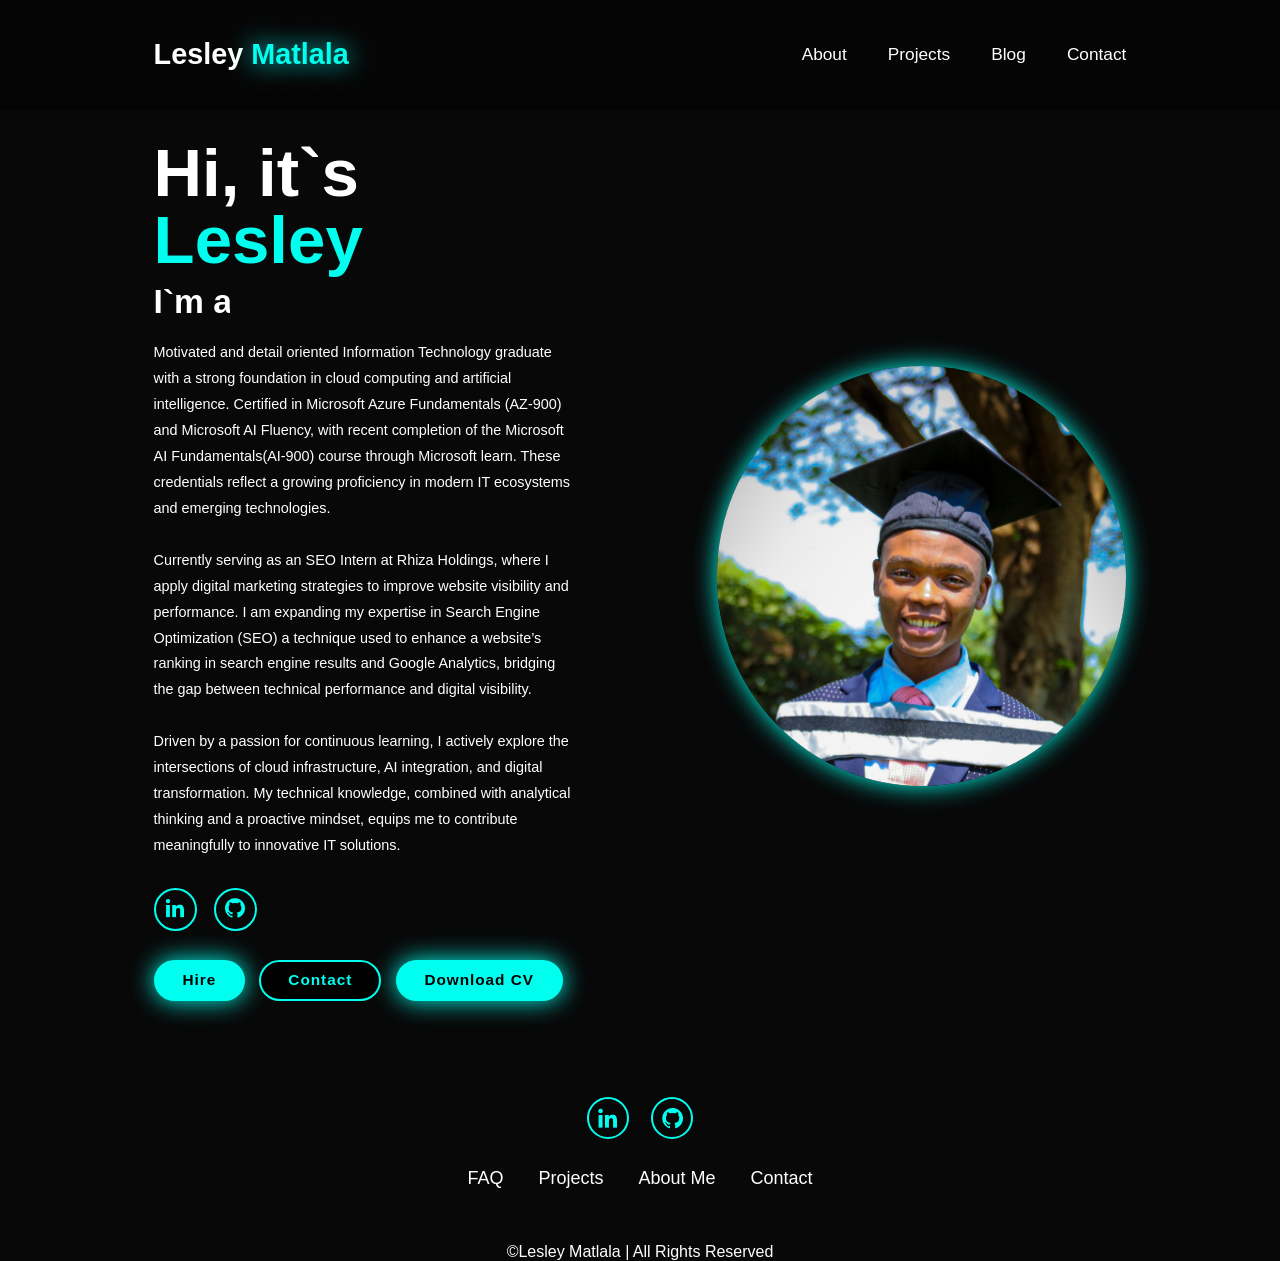
<file: index.html>
<!DOCTYPE html>
<html lang="en">
  <head>
    <meta charset="UTF-8" />
    <meta name="viewport" content="width=device-width, initial-scale=1.0" />
    <title>Lesley website portfolio</title>
    <link rel="stylesheet" href="style.css" />
    <link
      href="https://unpkg.com/boxicons@2.1.4/css/boxicons.min.css"
      rel="stylesheet"
    />
  </head>
  <body>
    <header class="header">
      <a href="#home" class="logo">Lesley <span>Matlala</span></a>

      <i class="bx bx-manu" id="manu-icon">manu</i>
      <div class="toggleManu" onclick="toggleManu();"></div>

      <nav class="navbar">
        <!-- <a href="index.html" class="active">Home</a> -->

        <a href="about.html">About</a>
        <a href="Projects.html">Projects</a>
        <a href="blog.html">Blog</a>
        <a href="contacts.html">Contact</a>
      </nav>
    </header>

    <section class="home" id="home">
      <div class="home-content">
        <h1>Hi, it`s <span>Lesley</span></h1>
        <h3 class="text-animation">I`m a<span></span></h3>
        <p>
          Motivated and detail oriented Information Technology graduate with a
          strong foundation in cloud computing and artificial intelligence.
          Certified in Microsoft Azure Fundamentals (AZ-900) and Microsoft AI
          Fluency, with recent completion of the Microsoft AI
          Fundamentals(AI-900) course through Microsoft learn. These credentials
          reflect a growing proficiency in modern IT ecosystems and emerging
          technologies. <br />
          <br />
          Currently serving as an SEO Intern at Rhiza Holdings, where I apply
          digital marketing strategies to improve website visibility and
          performance. I am expanding my expertise in Search Engine Optimization
          (SEO) a technique used to enhance a website’s ranking in search engine
          results and Google Analytics, bridging the gap between technical
          performance and digital visibility. <br />
          <br />
          Driven by a passion for continuous learning, I actively explore the
          intersections of cloud infrastructure, AI integration, and digital
          transformation. My technical knowledge, combined with analytical
          thinking and a proactive mindset, equips me to contribute meaningfully
          to innovative IT solutions.
        </p>
       
        <div class="social-icons">
          <a href="https://www.linkedin.com/in/lesley-matlala-784a4320b" class="" target="_blank"><i class="bx bxl-linkedin"></i></a>
          <a href="#" class="" target="_blank"><i class="bx bxl-github"></i></a>
        </div>
        <div class="btn-group">
          <a href="#" class="btn"> Hire</a>
          <a href="#contact" class="btn">Contact</a>
           <a href="Lesley Matlala resume.pdf" class="btn" download>Download CV</a>
        </div>
      </div>
      <div class="home-img">
        <img src="Lesley image.jpg" alt="An image of Lesley" />
      </div>
    </section>


    <footer class="footer">
      <div class="social">
        <a href="#" class=""><i class="bx bxl-linkedin"></i></a>
        <a href="#" class=""><i class="bx bxl-github"></i></a>
      </div>
      <ul class="list">
        <li>
          <a href="#">FAQ</a>
        </li>
        <li>
          <a href="#">Projects</a>
        </li>
        <li>
          <a href="#">About Me</a>
        </li>
        <li>
          <a href="#">Contact</a>
        </li>
      </ul>
      <p class="copyright">&copy;Lesley Matlala | All Rights Reserved</p>
    </footer>

    <script src="script.js"></script>
  </body>
</html>
</file>
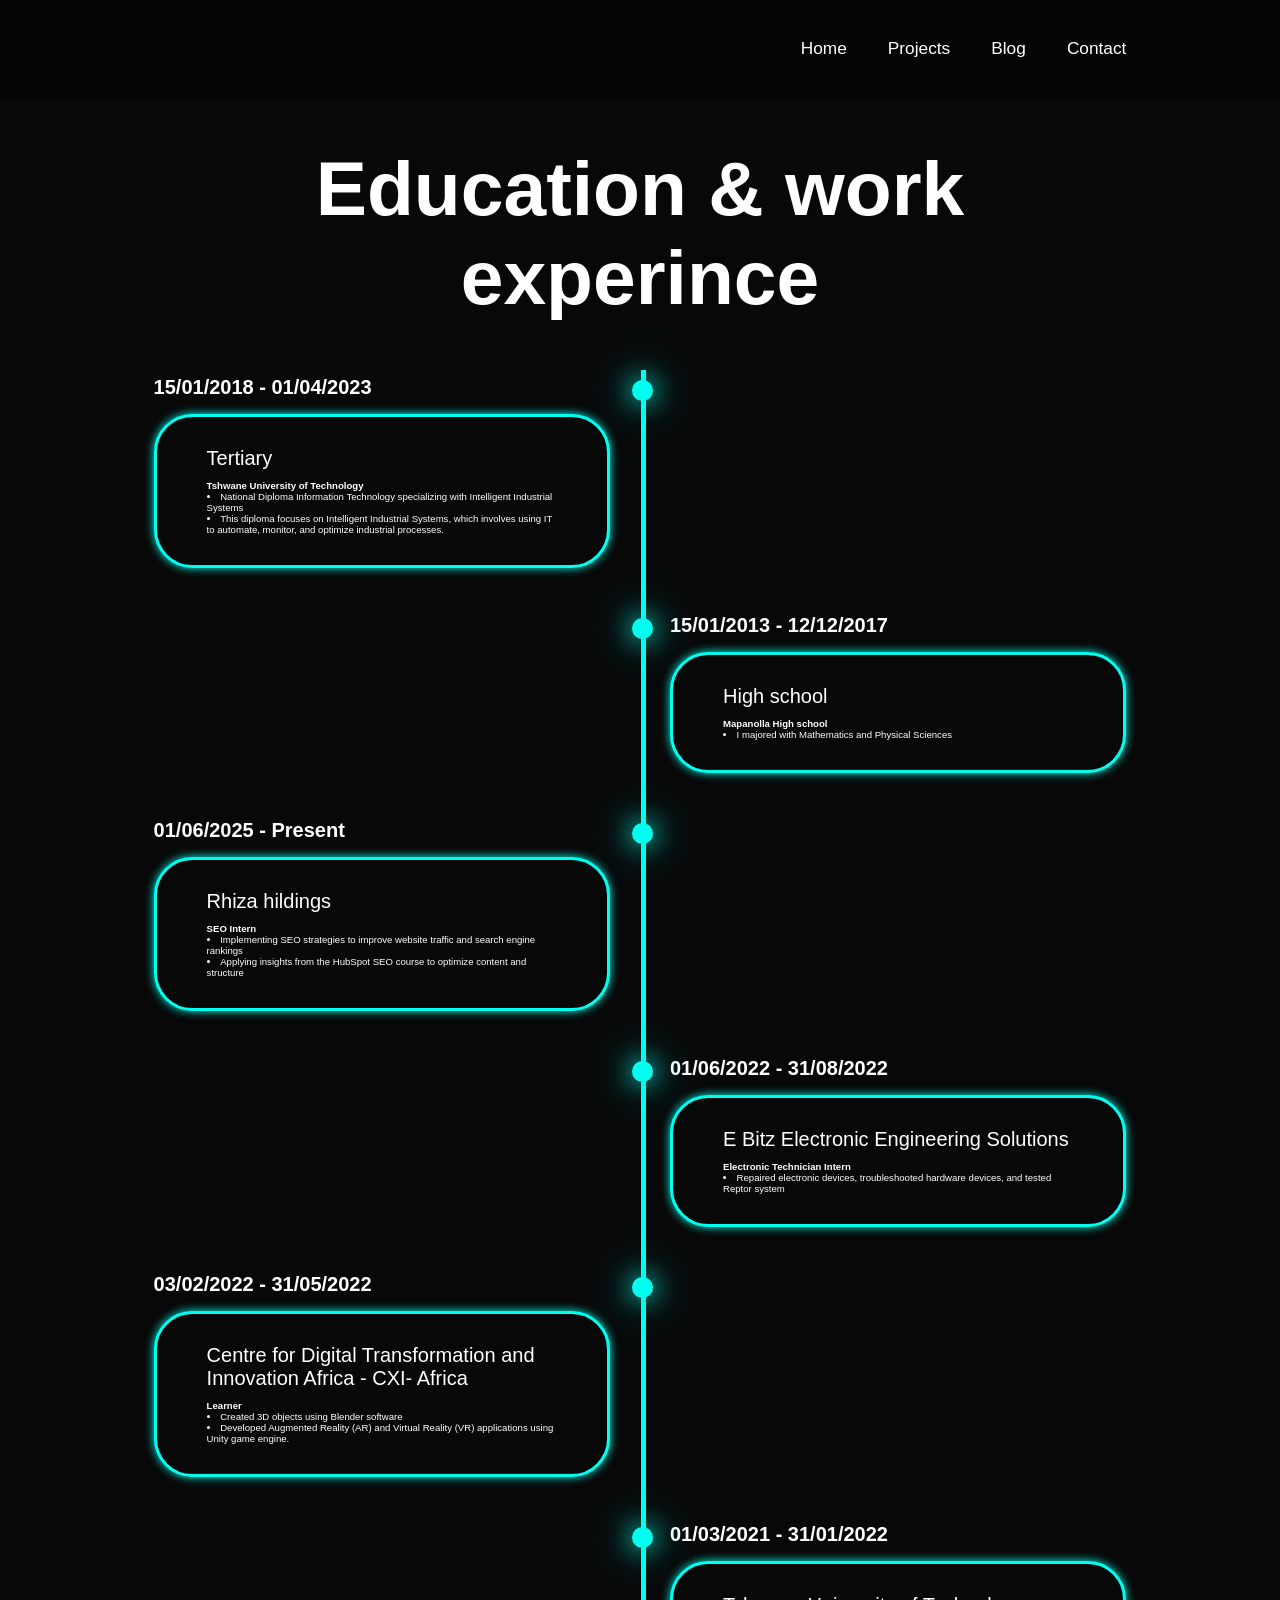
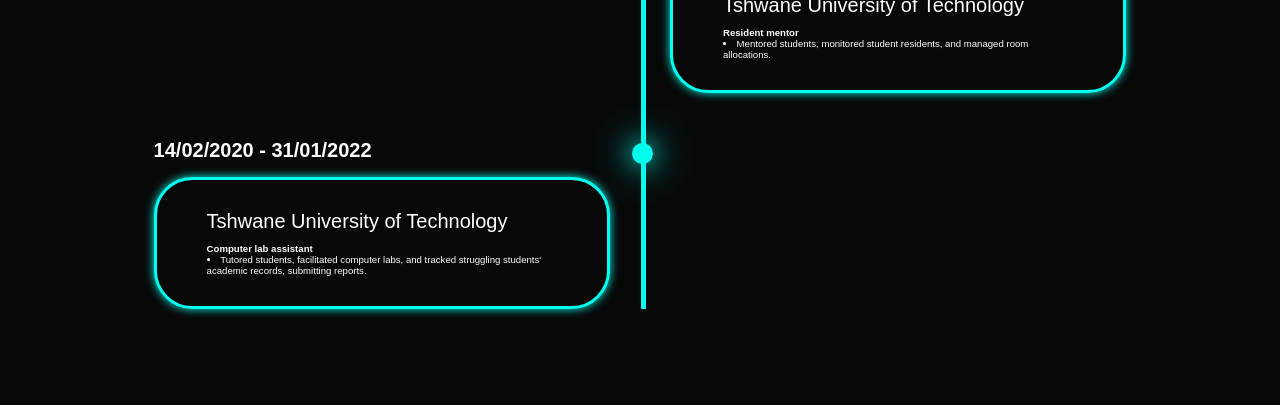
<file: about.html>
<!DOCTYPE html>
<html lang="en">
  <head>
    <meta charset="UTF-8" />
    <meta name="viewport" content="width=device-width, initial-scale=1.0" />
     <title>Lesley website portfolio</title>
    <link rel="stylesheet" href="style.css" />
    <link
      href="https://unpkg.com/boxicons@2.1.4/css/boxicons.min.css"
      rel="stylesheet"
    />
    <!--<title>Document</title> -->
  </head>
</html>

<body>
    <header class="header">
      

      <i class="bx bx-manu" id="manu-icon">manu</i>
      <div class="toggleManu" onclick="toggleManu();"></div>

      <nav class="navbar">
        <a href="index.html" class="active">Home</a>

        <a href="Projects.html">Projects</a>
        <a href="blog.html">Blog</a>
        <a href="contacts.html">Contact</a>
      </nav>
    </header>

  <section class="about" id="about">
    <h3 class="heading">Education & work experince</h3>

    <div class="timeline-items">
      <div class="timeline-item">
        <div class="timeline-dot"></div>
        <div class="timeline-date">15/01/2018 - 01/04/2023</div>
        <div class="timeline-content">
          <h3>Tertiary</h3>
          <h4>Tshwane University of Technology</h4>
          <p>
            <li>
              National Diploma Information Technology specializing with
              Intelligent Industrial Systems
            </li>
            <li>
              This diploma focuses on Intelligent Industrial Systems, which
              involves using IT to automate, monitor, and optimize industrial
              processes.
            </li>
          </p>
        </div>
      </div>
      <div class="timeline-item">
        <div class="timeline-dot"></div>
        <div class="timeline-date">15/01/2013 - 12/12/2017</div>
        <div class="timeline-content">
          <h3>High school</h3>
          <h4>Mapanolla High school</h4>
          <p><li>I majored with Mathematics and Physical Sciences</li></p>
        </div>
      </div>

      <div class="timeline-item">
        <div class="timeline-dot"></div>
        <div class="timeline-date">01/06/2025 - Present</div>
        <div class="timeline-content">
          <h3>Rhiza hildings</h3>
          <h4>SEO Intern</h4>
          <p>
            <li>
              Implementing SEO strategies to improve website traffic and search
              engine rankings
            </li>
            <li>
              Applying insights from the HubSpot SEO course to optimize content
              and structure
            </li>
          </p>
        </div>
      </div>
      <div class="timeline-item">
        <div class="timeline-dot"></div>
        <div class="timeline-date">01/06/2022 - 31/08/2022</div>
        <div class="timeline-content">
          <h3>E Bitz Electronic Engineering Solutions</h3>
          <h4>Electronic Technician Intern</h4>
          <p>
            <li>
              Repaired electronic devices, troubleshooted hardware devices, and
              tested Reptor system
            </li>
          </p>
        </div>
      </div>

      <div class="timeline-item">
        <div class="timeline-dot"></div>
        <div class="timeline-date">03/02/2022 - 31/05/2022</div>
        <div class="timeline-content">
          <h3>
            Centre for Digital Transformation and Innovation Africa - CXI-
            Africa
          </h3>
          <h4>Learner</h4>
          <p>
            <li>Created 3D objects using Blender software</li>
            <li>
              Developed Augmented Reality (AR) and Virtual Reality (VR)
              applications using Unity game engine.
            </li>
          </p>
        </div>
      </div>
      <div class="timeline-item">
        <div class="timeline-dot"></div>
        <div class="timeline-date">01/03/2021 - 31/01/2022</div>
        <div class="timeline-content">
          <h3>Tshwane University of Technology</h3>
          <h4>Resident mentor</h4>
          <p>
            <li>
              Mentored students, monitored student residents, and managed room
              allocations.
            </li>
          </p>
        </div>
      </div>

      <div class="timeline-item">
        <div class="timeline-dot"></div>
        <div class="timeline-date">14/02/2020 - 31/01/2022</div>
        <div class="timeline-content">
          <h3>Tshwane University of Technology</h3>
          <h4>Computer lab assistant</h4>
          <p>
            <li>
              Tutored students, facilitated computer labs, and tracked
              struggling students' academic records, submitting reports.
            </li>
          </p>
        </div>
      </div>
    </div>
  </section>
</body>
</file>
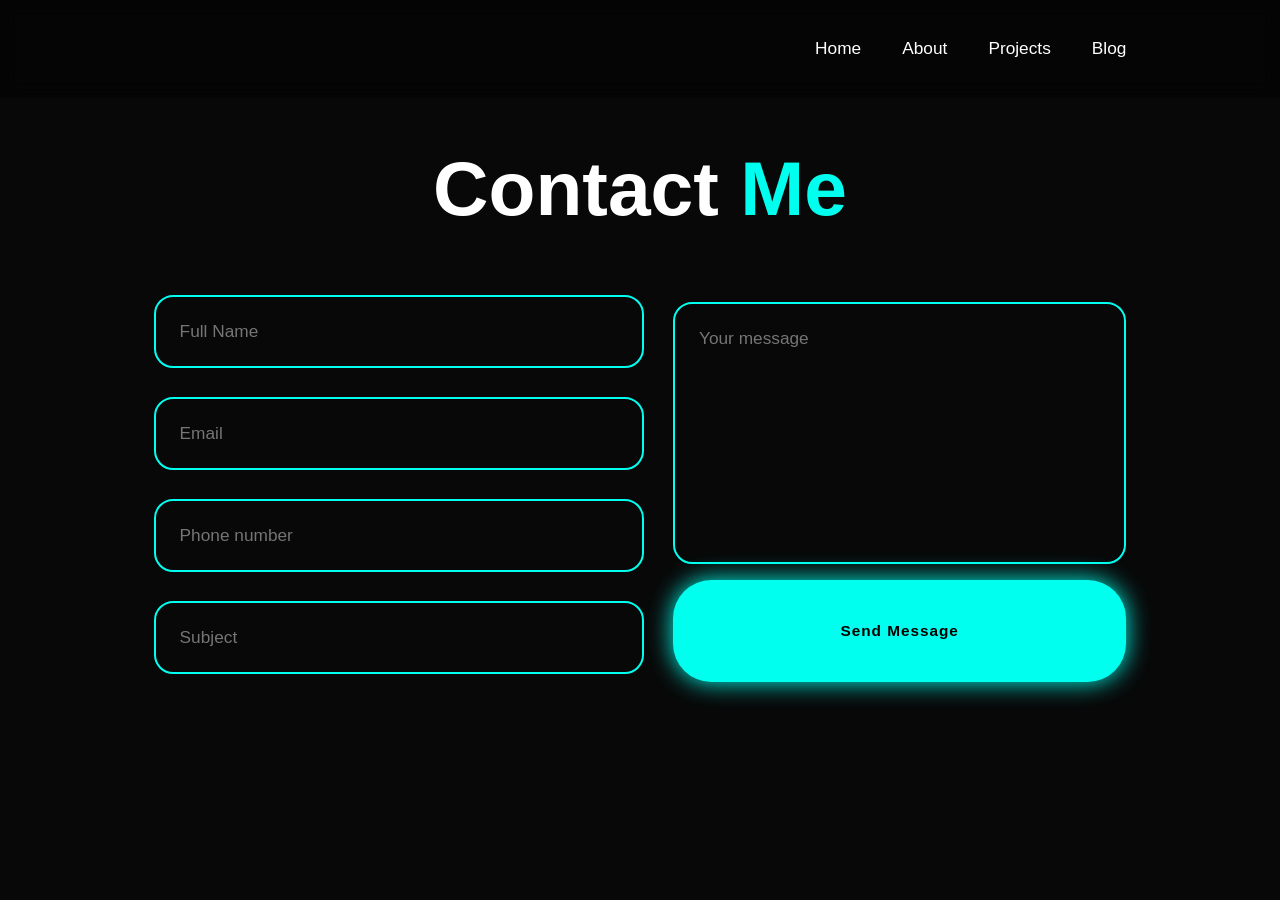
<file: contacts.html>
<!DOCTYPE html>
<html lang="en">
<head>
    <meta charset="UTF-8">
    <meta name="viewport" content="width=device-width, initial-scale=1.0">
     <title>Lesley website portfolio</title>
    <link rel="stylesheet" href="style.css" />
    <link
      href="https://unpkg.com/boxicons@2.1.4/css/boxicons.min.css"
      rel="stylesheet"
    />
</head>
<body>
    
     <header class="header">
      

      <i class="bx bx-manu" id="manu-icon">manu</i>
      <div class="toggleManu" onclick="toggleManu();"></div>

      <nav class="navbar">
        <a href="index.html" class="active">Home</a>

        <a href="about.html">About</a>
        <a href="Projects.html">Projects</a>
        <a href="blog.html">Blog</a>
        
      </nav>
    </header>
      <section class="contact" id="contact">
        <h2 class="heading">Contact <span>Me</span></h2>
        <form action="">
            <div class="input-group">
                <div class="input-box">
                    <input type="text" placeholder="Full Name">
                    <input type="email" placeholder="Email">
                    
                </div>
                <div class="input-box">
                    <input type="number" placeholder="Phone number">
                    <input type="text" placeholder="Subject">
                </div>
            </div>
            <div class="input-group-2">
                <textarea name="" id="" cols="30" rows="10" placeholder="Your message" ></textarea>
              <!--  <input type="submit" value="Send Message" class="btn"> -->
                <a href="mailto:mmadiralesley16@gmail.com"><input type="submit" value="Send Message" class="btn"></a>
            </div>
        </form>
    </section>

</body>
</html>
</file>
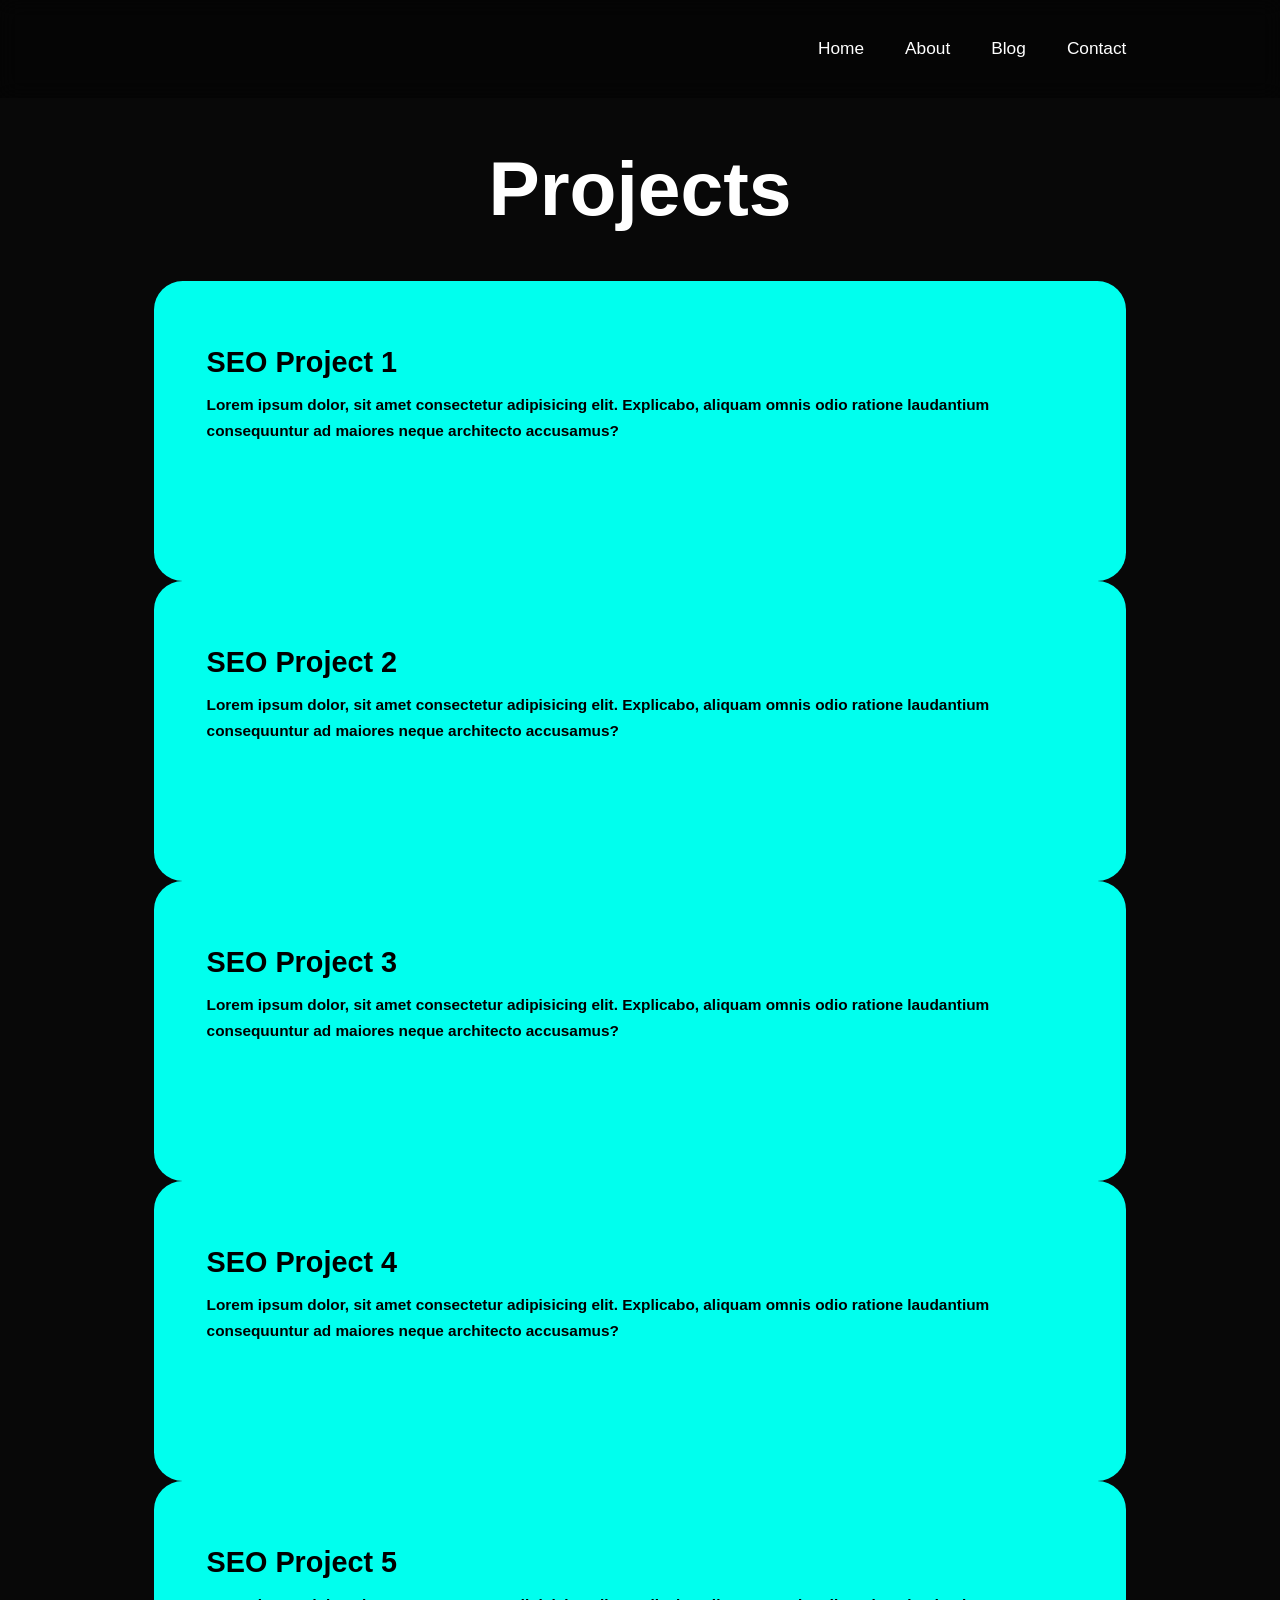
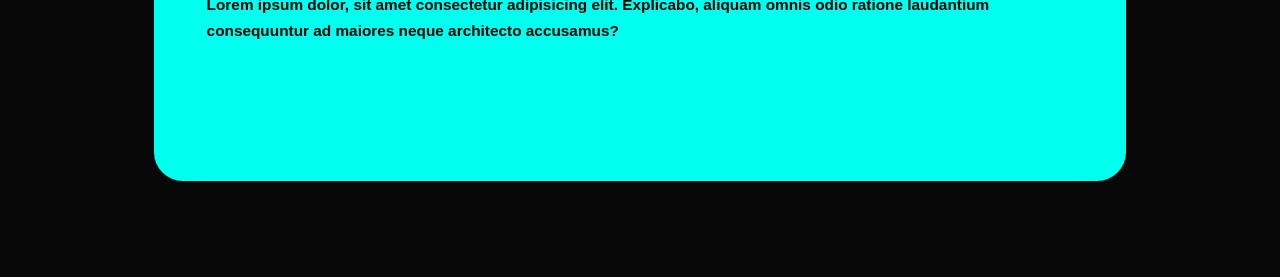
<file: Projects.html>
<!DOCTYPE html>
 <html lang="en">
 <head>
    <meta charset="UTF-8">
    <meta name="viewport" content="width=device-width, initial-scale=1.0">
      <title>Lesley website portfolio</title>
    <link rel="stylesheet" href="style.css" />
    <link
      href="https://unpkg.com/boxicons@2.1.4/css/boxicons.min.css"
      rel="stylesheet"
    />
    <!--<title>Document</title> -->
 </head>
 <body>
     <header class="header">
      

      <i class="bx bx-manu" id="manu-icon">manu</i>
      <div class="toggleManu" onclick="toggleManu();"></div>

      <nav class="navbar">
        <a href="index.html" class="active">Home</a>

        <a href="about.html">About</a>
        
        <a href="blog.html">Blog</a>
        <a href="contacts.html">Contact</a>
      </nav>
    </header>

     <section class="projects" id="projects">
        <h2 class="heading">Projects</h2>
        <div class="project-container">
            <div class="projects-box">
                <div class="projects-info">
                    <h4>SEO Project 1</h4>
                    <p>Lorem ipsum dolor, sit amet consectetur adipisicing elit. Explicabo, aliquam omnis odio ratione laudantium consequuntur ad maiores neque architecto accusamus?</p>
                </div>
            </div>
             <div class="projects-box">
                <div class="projects-info">
                    <h4>SEO Project 2</h4>
                    <p>Lorem ipsum dolor, sit amet consectetur adipisicing elit. Explicabo, aliquam omnis odio ratione laudantium consequuntur ad maiores neque architecto accusamus?</p>
                </div>
            </div>
             <div class="projects-box">
                <div class="projects-info">
                    <h4>SEO Project 3</h4>
                    <p>Lorem ipsum dolor, sit amet consectetur adipisicing elit. Explicabo, aliquam omnis odio ratione laudantium consequuntur ad maiores neque architecto accusamus?</p>
                </div>
            </div>
             <div class="projects-box">
                <div class="projects-info">
                    <h4>SEO Project 4</h4>
                    <p>Lorem ipsum dolor, sit amet consectetur adipisicing elit. Explicabo, aliquam omnis odio ratione laudantium consequuntur ad maiores neque architecto accusamus?</p>
                </div>
            </div>
             <div class="projects-box">
                <div class="projects-info">
                    <h4>SEO Project 5</h4>
                    <p>Lorem ipsum dolor, sit amet consectetur adipisicing elit. Explicabo, aliquam omnis odio ratione laudantium consequuntur ad maiores neque architecto accusamus?</p>
                </div>
            </div>
        </div>
    </section>
    </body>
    
 
 </html>
</file>
<file: style.css>
*{
margin: 0;
padding: 0;
box-sizing: border-box;
text-decoration: none;
border: none;
outline: none;
scroll-behavior: smooth;
font-family: "poppins",sans-serif;

}

:root{
--bg-color:#080808;
--second-bg-color:#131313;
--text-color:white;
--main-color:#00ffee;

    
}

html{
    font-size: 60%;
    overflow-x: hidden;

}

body
{
    background: var(--bg-color);
    color: var(--text-color);

}
.header{
    position: fixed;
    top: 0;
    left: 0;
    width: 100%;
    padding: 4rem 12% 4rem;
    background: rgba(0, 0,0, 0.3);
    backdrop-filter: blur(10px);
    display: flex;
    justify-content: space-between;
    align-items: center;
    z-index: 5;

}
.logo{
    font-size: 3rem;
    color: var(--text-color);
    font-weight: 800;
    cursor: pointer;
    transition: 0.3s ease;

}
.logo:hover{
    transform: scale(1.1);
}
.logo span{
    text-shadow: 0 0 25px var(--main-color);

}
.navbar a{
    font-size: 1.8rem;
    color: var(--text-color);
    margin-left: 4rem;
    font-weight: 500;
    transition: 0.3s ease;
    border-bottom: 3px solid transparent;

}

.navbar a:hover,
.navbar a:active{
color: var(--main-color);
border-bottom:  3px solid var(--main-color);

}
#manu-icon{
    font-size: 3.6rem;
    color: var(--main-color);
    display: none;
}

section{
    min-height: 100vh;
    padding: 10rem 12% 10rem;

}
.home{
    display: flex;
    align-items: center;
    justify-content: center;
    gap: 15rem;
}
.home-content
{
    display: flex;
    flex-direction: column;
    align-items: baseline;
    text-align: left;
    justify-content: center;
    margin-top: 3rem;
}
span
{
    color: var(--main-color);

}
.logo span{
    color: var(--main-color);
}
.home-content h3{
    margin-bottom: 2rem;
    margin-top: 1rem;
    font-size: 3.5rem;

}
.home-content h1{
   
    font-size: 7rem;
    font-weight: 700;
    margin-top: 1.5rem;
    line-height: 1;
    
}
.home-img
{
    border-radius: 50%;
}
.home-img img{
    position: relative;
    top: 3rem;
    width: 32vw;
    border-radius: 50%;
    box-shadow: 0 0 25px var(--main-color);
    cursor: pointer;
    transition: 0.4s ease-in-out;
}
.home-img img:hover{
    box-shadow: 0 0 25px var(--main-color),
                0 0 50px var(--main-color),
                0 0 100px var(--main-color);
}
.home-content p{
    font-size: 1.5rem;
    font-weight: 500;
    line-height: 1.8;
    max-width: 1000px;
}
.social-icons a{
    display: inline-flex;
    justify-content: center;
    align-items: center;
    width: 4.5rem;
    height: 4.5rem;
    background: transparent;
    border:  2px solid var(--main-color);
    font-size: 2.5rem;
    border-radius: 50%;
    color: var(--main-color);
    margin: 3rem 1.5rem 3rem 0;
    transition:0.3s ease-in-out ;
}
.resume a
{
    display: inline-flex;
    justify-content: center;
    align-items: center;
    width: 4.5rem;
    height: 4.5rem;
    background: transparent;
    border:  2px solid var(--main-color);
    font-size: 2.5rem;
    border-radius: 50%;
     color: var(--main-color);
    margin: 3rem 1.5rem 3rem 0;
    transition:0.3s ease-in-out ;
    
}
.resume:hover a{
    color: var(--text-color);
    transform: scale(1.3)translateY(-5px);
    box-shadow: 0 0 25px var(--main-color);
    background-color: var(--main-color);

}
.social-icons a:hover{
    color: var(--text-color);
    transform: scale(1.3)translateY(-5px);
    box-shadow: 0 0 25px var(--main-color);
    background-color: var(--main-color);

}
.btn{
    display: inline-block;
    padding: 1rem 2.8rem;
    background: var(--main-color);
    box-shadow: 0 0 25px var(--main-color);
    border-radius: 4rem;
    font-size: 1.6rem;
    color: black;
    border: 2px solid transparent;
    letter-spacing: 0.1rem;
    font-weight: 600 ;
    transition: 0.3s ease-in-out;
    cursor: pointer;

}
.btn:hover{
    transform: scale(1.05);
    box-shadow: 0 0 50px var(--main-color);

}
.btn-group{
    display: flex;
    align-items: center;
    gap: 1.5rem;
}
.btn-group a:nth-of-type(2){
    background: black;
    color: var(--main-color);
    border: 2px solid var(--main-color);
    box-shadow: 0 0 25px transparent;
}
.btn-group a:nth-of-type(2):hover{
box-shadow: 0 0 25px var(--main-color);
background-color: var(--main-color);
color: black;
}
.text-animation{
    font-size: 34px;
    font-weight: 600;
    min-width: 280px;

}
.text-animation span{
    position: relative;
}
.text-animation span::before{
content: " SEO Intern";
color: var(--main-color);
animation: words 20s infinite;
}
.text-animation span::after{
    content: " ";
    background-color: var(--bg-color);
    position: absolute;
    width: calc(100% + 8px);
    height: 100%;
    border-left:  2px solid var(--bg-color);
    right: -8px;
    animation: cursor 0.6s infinite, typing 20s steps(14) infinite;

}
@keyframes cursor{
    to{
        border-left: 2px solid var(--main-color);

    }
}

@keyframes typing
{ 10%,
  15%,
  30%,
  35%,
  50%,
  55%,
  70%,
  75%,
  90%,
  95%  
  {
    width: 0;

  }
  5%,
  20%,
  25%,
  40%,
  45%,
  60%,
  65%,
  80%,
  85%{
    width:calc(100% +8px); 
  }

}
.heading
{
    font-size: 8rem;
    text-align: center;
    margin: 5rem 0 ;
}
.education
{
    padding: 100px 15px;
    background: var(--second-bg-color);
}
.education h2{
    margin-bottom: 5rem;
}
.timeline-items
{
    max-width: 1200px;
    margin: auto;
    display: flex;
    flex-wrap: wrap;
    position: relative;

}
.timeline-items::before
{
    content: "";
    position: absolute;
    width: 5px;
    height:100% ;
    background-color: var(--main-color);
    left: calc(50% + 1px);
}
.timeline-item{
    margin-bottom: 40px;
    width: 100%;
    position: relative;
}
.timeline-item:last-child
{
    margin-bottom: 0;
}
.timeline-item:nth-child(odd)
{
    padding-right: calc(50% + 30px);
    text-align: left;
}
.timeline-item:nth-child(even)
{
    padding-left: calc(50% + 30px);
    text-align: left;
}
.timeline-dot
{
    height: 21px;
    width: 21px;
    background-color: var(--main-color);
    box-shadow: 0 0 25px var(--main-color),
                0 0 50px var(--main-color);
    position: absolute;
    left: calc(50% - 8px);
    border-radius: 50%;
    top: 10px;

}
.timeline-date{
    font-size: 20px;
    font-weight: 700;
    color: white;
    margin: 6px 0 15px;
}
.timeline-content
{
    background-color: var(--bg-color);
    border: 3px solid var(--main-color);
    padding: 30px 50px;
    border-radius: 4rem;
    box-shadow: 0 0 10px var(--main-color);
    cursor: pointer;
    transition: 0.3s ease-in-out;
}
.timeline-content:hover
{
    transform: scale(1.05);
    box-shadow:  0 0 25px var(--main-color);
}
.timeline-content h3{
    font-size: 20px;
    color: white;
    margin: 0 0 10px;
    font-weight: 500;
}
.timeline-content p{
    color: white;
    font-size: 15px;
    font-weight: 300;
    line-height: 22px;
    text-align: Auto;
    
}
::-webkit-scrollbar
{
    width: 15px;
}
::-webkit-scrollbar-thumb{
    background-color: var(--main-color);
}
::-webkit-scrollbar-track
{
    background-color: var(--bg-color);
    width: 50px;
}
.projects{
    background: var(--bg-color);
    color: black;
}
.projects h2{
    margin-bottom: 5rem;
    color: white;
}
.projects-container{
    display: grid;
    grid-template-columns: repeat(2,1fr);
    align-items: center;
    gap: 2.5rem;
    
}
.projects-box
{
    background-color: var(--main-color);
    height: 300px;
    border-radius: 3rem;
    border: 5px solid transparent;
    cursor: pointer;
    transition: 0.4s ease-in-out;

}
.projects-box:hover
{
    background: white;
    color: black;
    border: 5px solid var(--main-color);
    transform: scale(1.03);

}
.projects-box .projects-info{
    display: flex;
    flex-direction: column;
    text-align: left;
    max-height: 200px;
    justify-content: left;
    align-items: baseline;
    padding: 5rem 5rem;

}
.projects-info h4{
    font-size: 3rem;
    font-weight: 800;
    line-height: 2;

}
.projects-info p{
    font-size: 1.6rem;
    font-weight: 600;
    max-height: 100px ;
    line-height: 1.7;
    margin: auto;
}

.blog{
  background: var(--second-bg-color);

}

.blog-box{
    background-size: cover;
    display: flex;
    align-items: center;
    justify-content: center;
    flex-direction: column;
}
.blog .heading
{
    margin-bottom: 5rem;
}
.blog-box img{
    width: 15rem;
    border-radius: 50%;
    border: 3px solid var(--main-color);
    box-shadow: 0 0 25px var(--main-color);

}
.wrapper
{
    display: grid;
    grid-template-columns: repeat(3,1fr);
    gap: 3rem;
}
.blog-item
{
   min-height: 550px;
   max-width: 450px;
   background: rgba(0, 0,0, 0.7);
   border: rgba(238, 238,238, 0.2);
   border-radius: 2rem;
   margin: 0 2rem;
   padding: 30px 68px;
   cursor: pointer;
   display: flex;
   flex-direction: column;
   align-items: center;
   justify-content: center;
   gap: 1.5rem;
   color: white;
   transition: 0.4s ease-in-out;

   
}
.blog-item:hover
{
    border: 3px solid var(--main-color);
    transform: translateY(-10px) scale(1.03);
    box-shadow: 0 0 50 px var(--main-color);
}
.blog-item h2{
    font-size: 2.8rem;
}
.blog-item p{
    font-size: 1.3rem;
}
.contact{
    background-color: var(--bg-color);
}
.contact h2
{
    margin-bottom: 3rem;
    color: white;

}
.contact form
{
    display: flex;
    align-items: center;
    justify-content: center;
    gap: 3rem;
    margin: 5rem auto;
    text-align: center;


}
.contact form .input-box input,
.contact form textarea
{
    width: 100%;
    padding: 2.5rem;
    font-size: 1.8rem;
    color: var(--text-color);
    background: var(--bg-color);
    border-radius: 2rem;
    border: 2px solid var(--main-color);
    margin: 1.5rem 0;
    resize: none;

}
.contact form .btn{
    position: relative;
    bottom: 0;
    width: 100%;
    padding: 40px 0;
    background-color: var(--main-color);


}
.footer .social{
    text-align: center;
    padding-bottom: 25px;
    color: var(--main-color);
}
.footer .social a{
    font-size: 25px;
    color: var(--main-color);
    border: 2px solid var(--main-color);
    width: 42px;
    height: 42px;
    line-height: 42px;
    display: inline-block;
    text-align: center;
    border-radius: 50%;
    margin: 0 10px;
    transition: 0.3s ease-in-out;
}
.footer .social a:hover
{
    transform: scale(1.2) translateY(-10px);
    background-color: var(--main-color);
    color: black;
    box-shadow: 0 0 25px var(--main-color);
}
.footer ul{
    margin-top: 0;
    padding: 0;
    font-size: 18px;
    line-height: 1.6;
    margin-bottom: 0;
    text-align: center;
}
.footer ul li a{
    color: white;
    border-bottom: 3px Solid transparent;
    transition: 0.3s ease-in-out;
}
.footer ul li a:hover
{
    border-bottom: 3px solid var(--main-color);

}
.footer ul li{
    display: inline-block;
    padding: 0 15px;
}
.footer .copyright
{
    margin-top: 50px;
    text-align: center;
    font-size: 16px;
    color: white;
}
@media(max-width:128px)
{
    html{
        font-size: 55%;
    }
    .projects-container
    {
        padding-bottom: 7rem;
        grid-template-columns: repeat(2,1fr);
        margin: 0 5rem;
    }
}
@media(max-width:991px)
{
    header
    {
        padding: 2rem 3%;
    }
    section{
        padding:2rem 3% 2rem;
    }
    .timeline-items::before{
        left: 7px;
    }
    .timeline-item:nth-child(odd)
    {
        padding-right: 0;
        text-align: left;
    }
    .timeline-item:nth-child(odd),
    .timeline-item:nth-child(even){
        padding-left: 37px;
    }
    .timeline-dot{
        left: 0;
    }
    .projects{
        padding-bottom: 7rem;
    }
    .blog .wrapper
    {
        grid-template-columns: repeat(1,1fr);
    }
    .contact form
    {
        flex-direction: column;
    }
    .footer
    {
        padding: 2rem 3%;
    }
}
@media(max-width:895px)
{
    #manu-icon{
        display: block;
    }
    .navbar{
        position: absolute;
        right: 0;
        width: 50%;
        padding: 1rem 3%;
        background: rgba(0, 0,0, 0.3825);
        backdrop-filter: blur(20px);
        border-bottom-left-radius: 2rem;
        border-left: 2px solid var(--main-color);
        border-bottom: 2px solid var(--main-color);
        display: none;

    }
    .navbar.active{
        display: block;
    }
    .navbar a{
        display: block;
        font-size: 2rem;
        margin: 3rem 0;
        color: white;
    }
    .home{
        flex-direction: column-reverse;
        margin: 5rem 4rem;
    }
    .home-content h3{
        font-size: 2.6rem;
    }
    .home-content h1{
        font-size: 8rem;
        margin-top: 3rem;
    }
    .home-content p{
        max-width: 600px;
        margin: 0 auto;
    }
    .home-img img{
        width: 56vw;
    }
    .projects h2{
        margin-bottom: 3rem;
    }
    .projects-container{
        grid-template-columns: repeat(1,1fr);
    }
}
</file>
